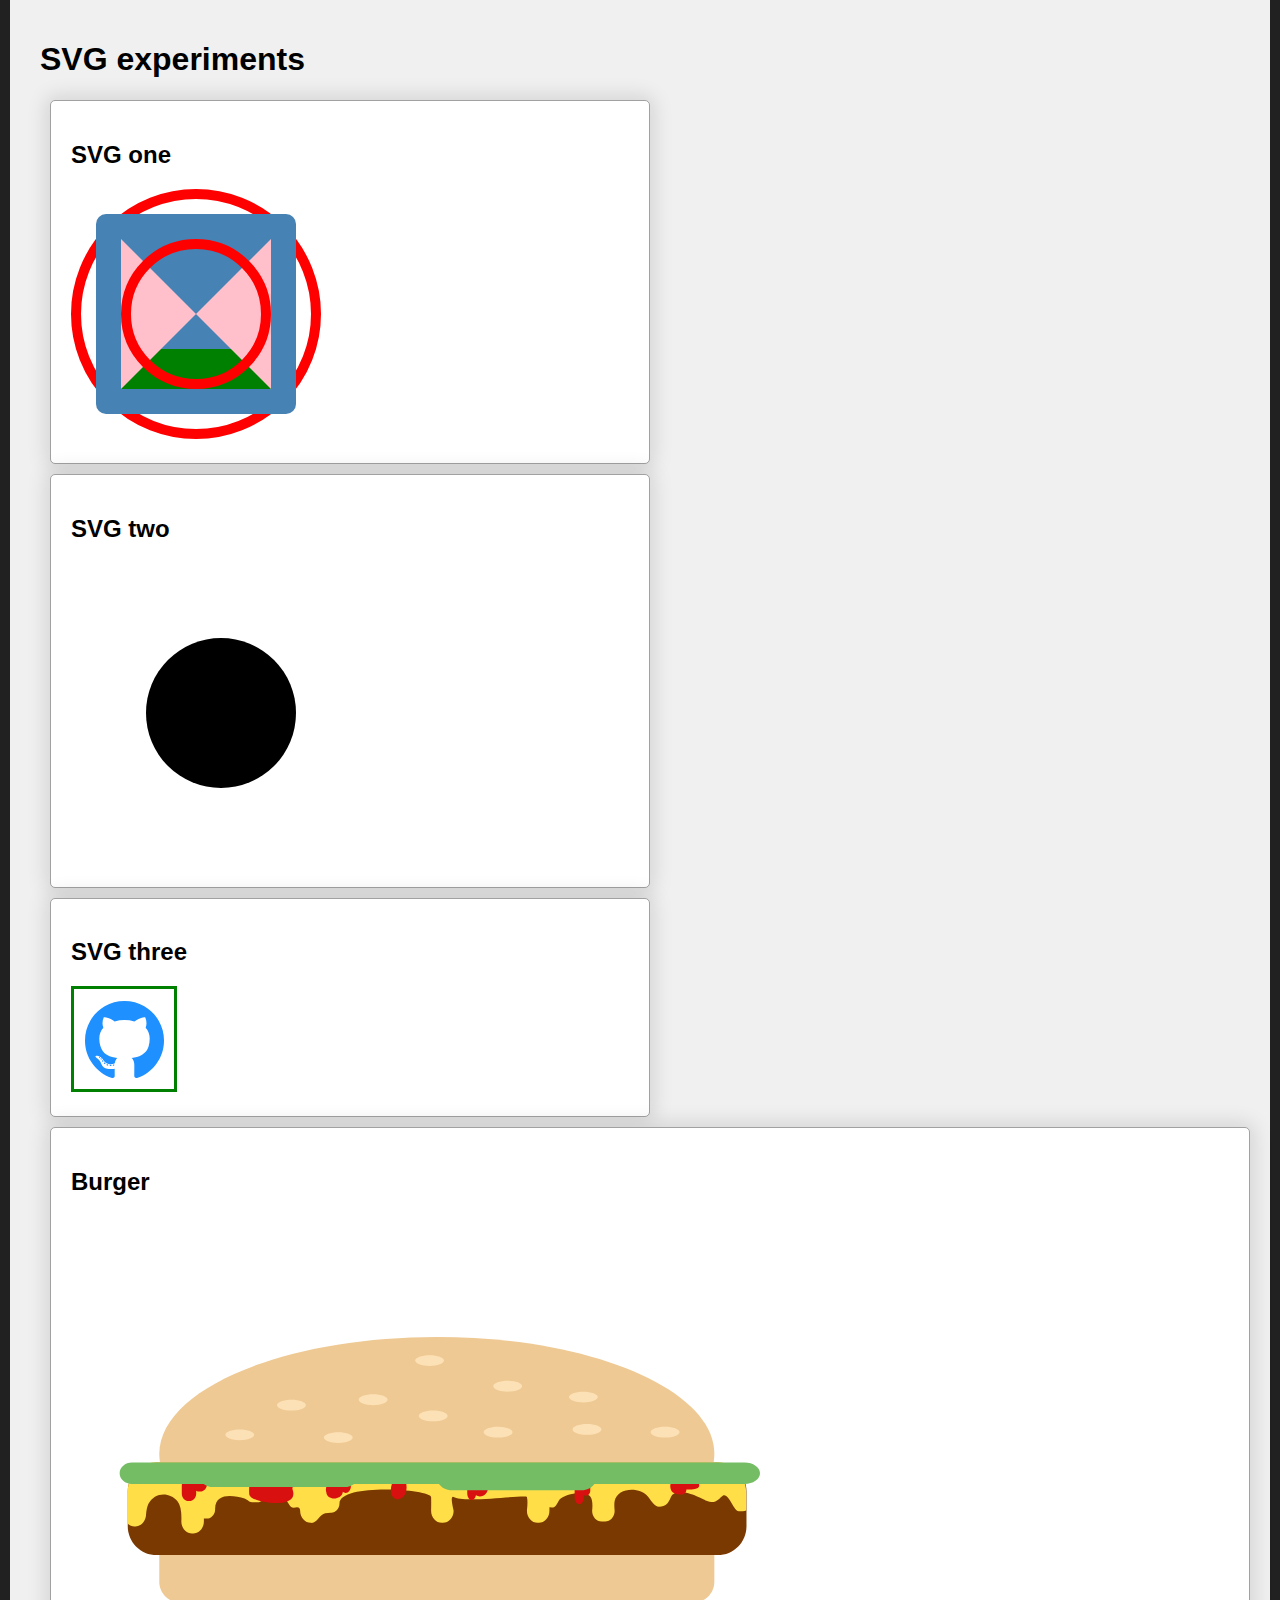
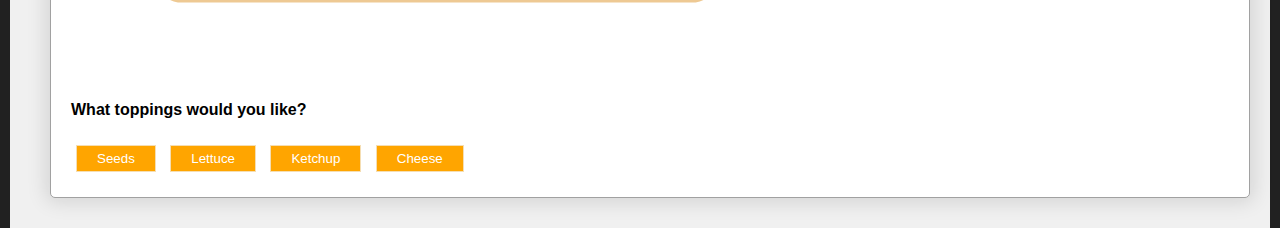
<file: index.html>
<!DOCTYPE html>
<html lang="en">
<head>
  <meta charset="UTF-8"/>
  <meta name="viewport" content="width=device-width, initial-scale=1.0"/>
  <meta http-equiv="X-UA-Compatible" content="ie=edge"/>
  <title>Creating my own SVG</title>

  <link rel="stylesheet" href="style.css">
</head>
<body>
<div class="content-container">
  <h1>SVG experiments</h1>

  <div class="cards-block">
    <div class="card w50">
      <h2>SVG one</h2>
      <svg id="svg-one" width="250" height="250">

        <circle r="120" cx="125" cy="125" fill="none" stroke="red" stroke-width="10"/>

        <rect rx="10" ry="10" x="25" y="25" height="200" width="200" fill="steelblue"/>

        <line x1="50" y1="180" x2="200" y2="180" stroke="green" stroke-width="40"/>

        <polygon fill="pink" points="50,50 125,125 200,50 200,200 125,125 50,200"/>

        <circle r="70" cx="125" cy="125" fill="none" stroke="red" stroke-width="10"/>
      </svg>
    </div>

    <div class="card w50">
      <h2>SVG two</h2>
      <svg xmlns="http://www.w3.org/2000/svg"
           class="example"
           viewBox="0 0 300 300">
        <!--width="300" height="300"
        Width and height are viewport size (can be set in css).
        But the canvas is infinite in both directions. -->

        <!-- ViewBox controls what is shown inside of the viewport.
        It can zoom in/out making viewbox larger/smaller than the viewport.
        But viewport stays the same size. -->
        <circle r="75" cx="150" cy="150"/>
      </svg>
    </div>

    <div class="card w50">
      <h2>SVG three</h2>
      <svg class="svg-sprite"
           viewBox="100 0 100 100"
           xmlns="http://www.w3.org/2000/svg">
        <g class="twitter">
          <path
              d="M91 24.8375C88.7043 28.2062 85.9289 31.0766 82.6739 33.4484C82.7081 33.9297 82.7253 34.6516 82.7253 35.6141C82.7253 40.0828 82.0742 44.543 80.7722 48.9945C79.4702 53.4461 77.4914 57.7172 74.836 61.8078C72.1805 65.8984 69.0197 69.5164 65.3534 72.6617C61.6872 75.807 57.2671 78.3164 52.0933 80.1898C46.9194 82.0633 41.3858 83 35.4924 83C26.2069 83 17.7094 80.5078 10 75.5234C11.1992 75.6609 12.5355 75.7297 14.0089 75.7297C21.7183 75.7297 28.5882 73.3578 34.6187 68.6141C31.0209 68.5453 27.8001 67.4367 24.9562 65.2883C22.1123 63.1398 20.1593 60.3984 19.0971 57.0641C20.2278 57.2359 21.2728 57.3219 22.2322 57.3219C23.7056 57.3219 25.1618 57.1328 26.6009 56.7547C22.7633 55.9641 19.5853 54.0477 17.0669 51.0055C14.5485 47.9633 13.2893 44.4312 13.2893 40.4094V40.2031C15.6193 41.5094 18.1206 42.2141 20.7931 42.3172C18.5317 40.8047 16.7329 38.8281 15.3966 36.3875C14.0603 33.9469 13.3921 31.3 13.3921 28.4469C13.3921 25.4219 14.1459 22.6203 15.6536 20.0422C19.7995 25.1641 24.8449 29.2633 30.7897 32.3398C36.7345 35.4164 43.099 37.1266 49.8832 37.4703C49.6091 36.1641 49.4721 34.8922 49.4721 33.6547C49.4721 29.0484 51.0911 25.1211 54.329 21.8727C57.5669 18.6242 61.4816 17 66.073 17C70.8699 17 74.9131 18.7531 78.2024 22.2594C81.9372 21.5375 85.4492 20.1969 88.7386 18.2375C87.4708 22.1906 85.0381 25.25 81.4404 27.4156C84.6269 27.0719 87.8134 26.2125 91 24.8375Z"/>
        </g>
        <g class="codepen">
          <path
              d="M215.366 64.1016L244.305 83.394V66.1652L228.276 55.4632L215.366 64.1016ZM212.391 57.1908L221.653 51L212.391 44.8092V57.1908ZM251.695 83.394L280.634 64.1016L267.724 55.4632L251.695 66.1652V83.394ZM248 59.7344L261.054 51L248 42.2656L234.946 51L248 59.7344ZM228.276 46.5368L244.305 35.8348V18.606L215.366 37.8984L228.276 46.5368ZM274.347 51L283.609 57.1908V44.8092L274.347 51ZM267.724 46.5368L280.634 37.8984L251.695 18.606V35.8348L267.724 46.5368ZM291 37.8984V64.1016C291 65.4133 290.456 66.4371 289.368 67.173L250.064 93.3761C249.392 93.792 248.704 94 248 94C247.296 94 246.608 93.792 245.936 93.3761L206.632 67.173C205.544 66.4371 205 65.4133 205 64.1016V37.8984C205 36.5867 205.544 35.5629 206.632 34.827L245.936 8.62388C246.608 8.20796 247.296 8 248 8C248.704 8 249.392 8.20796 250.064 8.62388L289.368 34.827C290.456 35.5629 291 36.5867 291 37.8984Z"/>
        </g>
        <g class="github">
          <path
              d="M150.5 12C157.666 12 164.275 13.7642 170.327 17.2927C176.379 20.8212 181.171 25.6087 184.702 31.655C188.234 37.7014 190 44.3045 190 51.4642C190 60.0628 187.488 67.7963 182.465 74.6649C177.442 81.5335 170.953 86.2866 162.998 88.9244C162.072 89.0957 161.387 88.9758 160.941 88.5647C160.495 88.1536 160.272 87.6398 160.272 87.0232C160.272 86.9204 160.281 85.6101 160.298 83.0922C160.315 80.5743 160.324 78.2705 160.324 76.1808C160.324 72.8578 159.432 70.4256 157.649 68.884C159.604 68.6785 161.361 68.3701 162.921 67.9591C164.481 67.548 166.093 66.88 167.756 65.955C169.419 65.0301 170.807 63.891 171.922 62.5379C173.036 61.1847 173.945 59.3862 174.647 57.1424C175.35 54.8985 175.702 52.3207 175.702 49.4088C175.702 45.3322 174.347 41.8037 171.639 38.8233C172.907 35.7059 172.77 32.2117 171.227 28.3407C170.267 28.0323 168.878 28.2208 167.061 28.9059C165.244 29.591 163.667 30.3447 162.329 31.1669L160.375 32.4001C157.186 31.5094 153.895 31.0641 150.5 31.0641C147.105 31.0641 143.814 31.5094 140.625 32.4001C140.076 32.0233 139.348 31.5608 138.439 31.0127C137.53 30.4646 136.099 29.8052 134.145 29.0344C132.19 28.2636 130.733 28.0323 129.773 28.3407C128.23 32.2117 128.093 35.7059 129.361 38.8233C126.653 41.8037 125.298 45.3322 125.298 49.4088C125.298 52.3207 125.65 54.89 126.353 57.1167C127.055 59.3434 127.956 61.1419 129.053 62.5122C130.15 63.8825 131.53 65.0301 133.193 65.955C134.856 66.88 136.468 67.548 138.028 67.9591C139.588 68.3701 141.345 68.6785 143.299 68.884C141.962 70.1173 141.122 71.8815 140.779 74.1767C140.059 74.5193 139.288 74.7762 138.465 74.9475C137.642 75.1188 136.665 75.2044 135.533 75.2044C134.402 75.2044 133.279 74.8362 132.164 74.0997C131.05 73.3631 130.099 72.2926 129.31 70.888C128.658 69.7918 127.827 68.9011 126.815 68.216C125.804 67.5308 124.955 67.1198 124.27 66.9827L123.241 66.8286C122.521 66.8286 122.024 66.9056 121.749 67.0598C121.475 67.214 121.389 67.4109 121.492 67.6507C121.595 67.8905 121.749 68.1303 121.955 68.3701C122.161 68.6099 122.384 68.8155 122.624 68.9868L122.984 69.2437C123.738 69.5863 124.484 70.2372 125.221 71.1964C125.958 72.1556 126.498 73.0291 126.841 73.817L127.355 74.9989C127.801 76.3007 128.556 77.3541 129.618 78.1591C130.681 78.9642 131.83 79.478 133.064 79.7007C134.299 79.9234 135.49 80.0433 136.639 80.0604C137.788 80.0775 138.739 80.0176 139.493 79.8805L140.676 79.675C140.676 80.9768 140.685 82.4927 140.702 84.2226C140.719 85.9526 140.728 86.8861 140.728 87.0232C140.728 87.6398 140.505 88.1536 140.059 88.5647C139.613 88.9758 138.928 89.0957 138.002 88.9244C130.047 86.2866 123.558 81.5335 118.535 74.6649C113.512 67.7963 111 60.0628 111 51.4642C111 44.3045 112.766 37.7014 116.298 31.655C119.829 25.6087 124.621 20.8212 130.673 17.2927C136.725 13.7642 143.334 12 150.5 12ZM125.967 68.6785C126.07 68.4387 125.95 68.2331 125.607 68.0618C125.264 67.9591 125.041 67.9933 124.938 68.1646C124.835 68.4044 124.955 68.6099 125.298 68.7812C125.607 68.9868 125.83 68.9525 125.967 68.6785ZM127.561 70.4256C127.801 70.2543 127.767 69.9802 127.458 69.6034C127.115 69.2951 126.841 69.2437 126.635 69.4492C126.395 69.6205 126.43 69.8946 126.738 70.2714C127.081 70.614 127.355 70.6654 127.561 70.4256ZM129.104 72.7379C129.413 72.4981 129.413 72.1727 129.104 71.7616C128.83 71.3163 128.538 71.2135 128.23 71.4533C127.921 71.6246 127.921 71.9329 128.23 72.3782C128.538 72.8236 128.83 72.9435 129.104 72.7379ZM131.264 74.8961C131.539 74.6221 131.47 74.2966 131.059 73.9198C130.647 73.5087 130.304 73.4573 130.03 73.7656C129.721 74.0397 129.79 74.3651 130.236 74.742C130.647 75.1531 130.99 75.2044 131.264 74.8961ZM134.196 76.1808C134.299 75.8039 134.076 75.5299 133.527 75.3586C133.013 75.2216 132.687 75.3415 132.55 75.7183C132.413 76.0951 132.636 76.3521 133.219 76.4891C133.733 76.6946 134.059 76.5919 134.196 76.1808ZM137.436 76.4377C137.436 75.9924 137.145 75.8039 136.562 75.8725C136.013 75.8725 135.739 76.0609 135.739 76.4377C135.739 76.883 136.03 77.0715 136.613 77.0029C137.162 77.0029 137.436 76.8145 137.436 76.4377ZM140.419 75.9238C140.351 75.547 140.042 75.3929 139.493 75.4614C138.945 75.5641 138.705 75.8211 138.773 76.2322C138.842 76.6432 139.151 76.7803 139.699 76.6432C140.248 76.5062 140.488 76.2664 140.419 75.9238Z"/>
        </g>

      </svg>
    </div>

    <div class="card w100">
      <h2>Burger</h2>
      <svg class="hamburger" xmlns="http://www.w3.org/2000/svg" viewBox="0 0 600 340"><g class="bun"><path class="bun-bottom" d="M65.347 250h410.859v20.654c0 8.469-6.876 15.346-15.346 15.346H80.694c-8.47 0-15.347-6.877-15.347-15.346V250z" fill="#EEC993"/><path class="bun-top" d="M475.719 182c.323-1.982.487-3.983.487-6 0-47.741-92.05-86.5-205.429-86.5-113.38 0-205.43 38.759-205.43 86.5 0 2.017.164 4.018.488 6h409.884z" fill="#EEC993"/></g><g class="patty"><path class="patty-burger" d="M63.431 182.5h415.146c11.823 0 21.423 9.6 21.423 21.423v25.654C500 241.4 490.4 251 478.577 251H63.431c-11.824 0-21.423-9.6-21.423-21.423v-25.654c0-11.823 9.599-21.423 21.423-21.423z" fill="#7B3902"/></g><g class="cheese"><path class="cheese-drips" d="M499.773 205.218v12.797a6.15 6.15 0 0 1-2.479.523h-3.024c-3.766 0-7.446-14.168-11.838-11.538-2.069 1.238-5.379 6.805-11.561 4-2.646-1.2-22.642-12.645-26.881-2.787-1.951 4.534-3.63 6.856-8.692 6.934-3.403 0-5.313-3.703-7.98-7.147-6.251-8.075-22.97-7.103-24.9 3q-.473 2.477 0 7.142c0 4.418-3.19 8.005-7.119 8.005h-2.433c-3.929 0-7.119-3.587-7.119-8.005q.762-7.186-1.139-10.142c-2.434-3.784-15.261-3.746-22.127 1.186-2.533 1.82-2.759 6.781-6.159 6.592l-2.176-.12v2.513c0 4.939-3.566 8.949-7.958 8.949h-.755c-4.392 0-7.958-4.01-7.958-8.949q.784-6.691 0-10.171c-.469-2.078-46.642 4.781-54.248 0q-2.787-1.752 0 10.171c0 4.939-3.566 8.949-7.958 8.949h-.755c-4.392 0-7.958-4.01-7.958-8.949q.139-6.59 0-10.171c-.226-5.8-67.88-10.717-67.813 4.788.015 3.449-2.763 6.935-6.167 6.935q-2.832-.03-4.337.277c-4.379.893-6.295 7.761-10.659 7.12-4.393 0-7.958-4.01-7.958-8.949q-.122-1.099-.394-1.608-.908-1.708-4.337-.6c-3.404 0-4.012-5.387-7.056-6.935-4.402-2.238-8.757-1.359-13.34 0-2.267.673-3.751 2.815-6.167 2.815h-4.337c-2.416 0-3.466-2.034-5.503-2.657-8.132-2.489-21.597-4.521-21.795 7.377q-.003.176 0 .503c0 3.827-2.763 6.934-6.167 6.934h-2.168v2.051c0 4.939-3.566 8.949-7.959 8.949h-.754c-4.393 0-7.959-4.01-7.959-8.949q.438-10.889-2.999-15.051c-5.895-7.136-16.9-6.564-21.344 2q-1.275 2.458-1.778 7.742c0 4.972-3.59 9.008-8.011 9.008h-.649c-1.949 0-3.735-.784-5.125-2.086v-22.446c0-2.008.233-3.955.68-5.803-.004-.008-.006-.017-.009-.026 2.292-9.717 10.173-16.889 19.532-16.889H479.57c9.359 0 17.24 7.172 19.533 16.889.405 1.699.67 3.719.67 5.829z" fill="#FFDE48"/></g><g class="ketchup"><path class="ketchup-drips" d="M455.508 202.42c.185.052.379.08.578.08h1.732c1.3 0 6.982-.275 7.182-2.65a4.848 4.848 0 0 0 0-.826c-.3-3.77-5.882-2.649-7.182-2.649h-1.732c-.258 0-.507.047-.74.133-.415-1.457-1.587-2.508-2.965-2.508-1.725 0-7.118-.127-8.381 3.616-.545 1.613-.538 3.189 0 4.804 1.252 3.757 6.656 3.739 8.381 3.739 1.726 0 3.127-1.648 3.127-3.677v-.062zm-75.933-6.546c-.29-2.375-1.682-4.169-3.351-4.169-1.888 0-3.421 2.297-3.421 5.126v11.338c0 2.829 1.533 5.126 3.421 5.126 1.889 0 3.422-2.297 3.422-5.126v-1.498c.413.211.872.329 1.355.329h.085c1.809 0 3.278-1.651 3.278-3.686v-4.128c0-2.035-1.469-3.686-3.278-3.686h-.085c-.512 0-.997.132-1.426.374zm-81.902-6.886a2.22 2.22 0 0 0-1.079-.283c-1.813 0-3.285 2.25-3.285 5.023v11.544c0 2.773 1.472 5.023 3.285 5.023 1.478 0 2.73-1.495 3.146-3.546a5.603 5.603 0 0 0 2.936.842h.015c3.357 0 6.082-3.064 6.082-6.839v-7.913c0-3.775-2.725-6.839-6.082-6.839h-.015c-2.082 0-3.921 1.179-5.003 2.988zm-96.506 15.19c.608.52 1.334.822 2.112.822 2.147 0 3.891-2.298 3.891-5.128v-8.744c0-2.83-1.744-5.128-3.891-5.128-1.979 0-3.615 1.952-3.857 4.474a2.272 2.272 0 0 0-1.368-.474c-1.717 0-6.054.97-6.054 3.501q-4.419 7.709-3 10.912c.324 6.317 11.23 5.991 12.167 0v-.235zm-111.163-9.506A4.588 4.588 0 0 0 87.62 194h-.568c-2.788 0-5.052 2.545-5.052 5.68v5.64c0 3.135 2.264 5.68 5.052 5.68h.568c2.788 0 5.052-2.545 5.052-5.68v-1.992c.71.429 1.522.672 2.383.672h.569c2.788 0 5.051-2.545 5.051-5.68v-5.64c0-3.135-2.263-5.68-5.051-5.68h-.569c-2.788 0-5.051 2.545-5.051 5.68v1.992zM156.257 193c22.29-.301 6.151 5.184 7.743 9.42 5.873 15.622-31.062 9.98-32 3.827q-.349-2.29 0-6.567v-4.241c0-3.088 22.048-2.439 24.257-2.439zm86.979-5.591c1.813 0 3.286 2.251 3.286 5.023 9.219 22.499-18.906 23.343-6.571 0 0-2.772 1.472-5.023 3.285-5.023z" fill="#D91010"/></g><g class="lettuce"><path class="lettuce-pieces" d="M387.442 198.358h111.141c6.301 0 11.417-3.552 11.417-7.929 0-4.376-5.116-7.929-11.417-7.929H202.678l-.079.001-.077-.001H45.115c-5.031 0-9.115 3.553-9.115 7.929v.001c0 4.376 4.084 7.928 9.115 7.928h53.057c1.85 1.443 4.294 2.321 6.972 2.321h97.378c2.678 0 5.122-.878 6.972-2.321h62.895c1.949 2.783 5.469 4.642 9.485 4.642h96.084c4.015 0 7.535-1.859 9.484-4.642z" fill="#74BD64"/></g><g class="seeds"><path class="seed-pieces" d="M114.259 162c0-2.208 4.782-4 10.672-4 5.889 0 10.671 1.792 10.671 4s-4.782 4-10.671 4c-5.89 0-10.672-1.792-10.672-4zm38.24-22c0-2.208 4.782-4 10.672-4 5.89 0 10.671 1.792 10.671 4s-4.781 4-10.671 4-10.672-1.792-10.672-4zm34.683 24c0-2.208 4.782-4 10.672-4 5.89 0 10.671 1.792 10.671 4s-4.781 4-10.671 4-10.672-1.792-10.672-4zm25.79-28c0-2.208 4.782-4 10.672-4 5.889 0 10.671 1.792 10.671 4s-4.782 4-10.671 4c-5.89 0-10.672-1.792-10.672-4zm44.465 12c0-2.208 4.782-4 10.672-4 5.89 0 10.671 1.792 10.671 4s-4.781 4-10.671 4-10.672-1.792-10.672-4zm-2.668-41c0-2.208 4.782-4 10.672-4 5.89 0 10.672 1.792 10.672 4s-4.782 4-10.672 4c-5.89 0-10.672-1.792-10.672-4zm57.805 19c0-2.208 4.782-4 10.672-4 5.89 0 10.671 1.792 10.671 4s-4.781 4-10.671 4-10.672-1.792-10.672-4zm-7.114 34c0-2.208 4.781-4 10.671-4s10.672 1.792 10.672 4-4.782 4-10.672 4c-5.89 0-10.671-1.792-10.671-4zm63.14-26c0-2.208 4.782-4 10.672-4 5.89 0 10.672 1.792 10.672 4s-4.782 4-10.672 4c-5.89 0-10.672-1.792-10.672-4zm60.473 26c0-2.208 4.782-4 10.672-4 5.89 0 10.672 1.792 10.672 4s-4.782 4-10.672 4c-5.89 0-10.672-1.792-10.672-4zm-57.805-2c0-2.208 4.782-4 10.672-4 5.89 0 10.672 1.792 10.672 4s-4.782 4-10.672 4c-5.89 0-10.672-1.792-10.672-4z" fill="#FDE1B6"/></g></svg>

      <div class="toppings">
        <h4>What toppings would you like?</h4>
        <button class="set" id="seeds">Seeds</button>
        <button class="set" id="lettuce">Lettuce</button>
        <button class="set" id="ketchup">Ketchup</button>
        <button class="set" id="cheese">Cheese</button>
      </div>
    </div>
  </div>
</div>

<script>
  const seedsButton = document.querySelector('#seeds');
  const lettuceButton = document.querySelector('#lettuce');
  const ketchupButton = document.querySelector('#ketchup');
  const cheeseButton = document.querySelector('#cheese');

  const seeds = document.querySelector('.seeds');
  const lettuce = document.querySelector('.lettuce' );
  const ketchup = document.querySelector('.ketchup');
  const cheese = document.querySelector('.cheese');

  seedsButton.addEventListener('click', e => {
      seeds.classList.toggle('removed');
      seedsButton.classList.toggle('set');
  })

  lettuceButton.addEventListener('click', e => {
      lettuce.classList.toggle('removed');
      lettuceButton.classList.toggle('set');
  })

  ketchupButton.addEventListener('click', e => {
      ketchup.classList.toggle('removed');
      ketchupButton.classList.toggle('set');
  })

  cheeseButton.addEventListener('click', e => {
      cheese.classList.toggle('removed');
      cheeseButton.classList.toggle('set');
  })
</script>
</body>
</html>
</file>
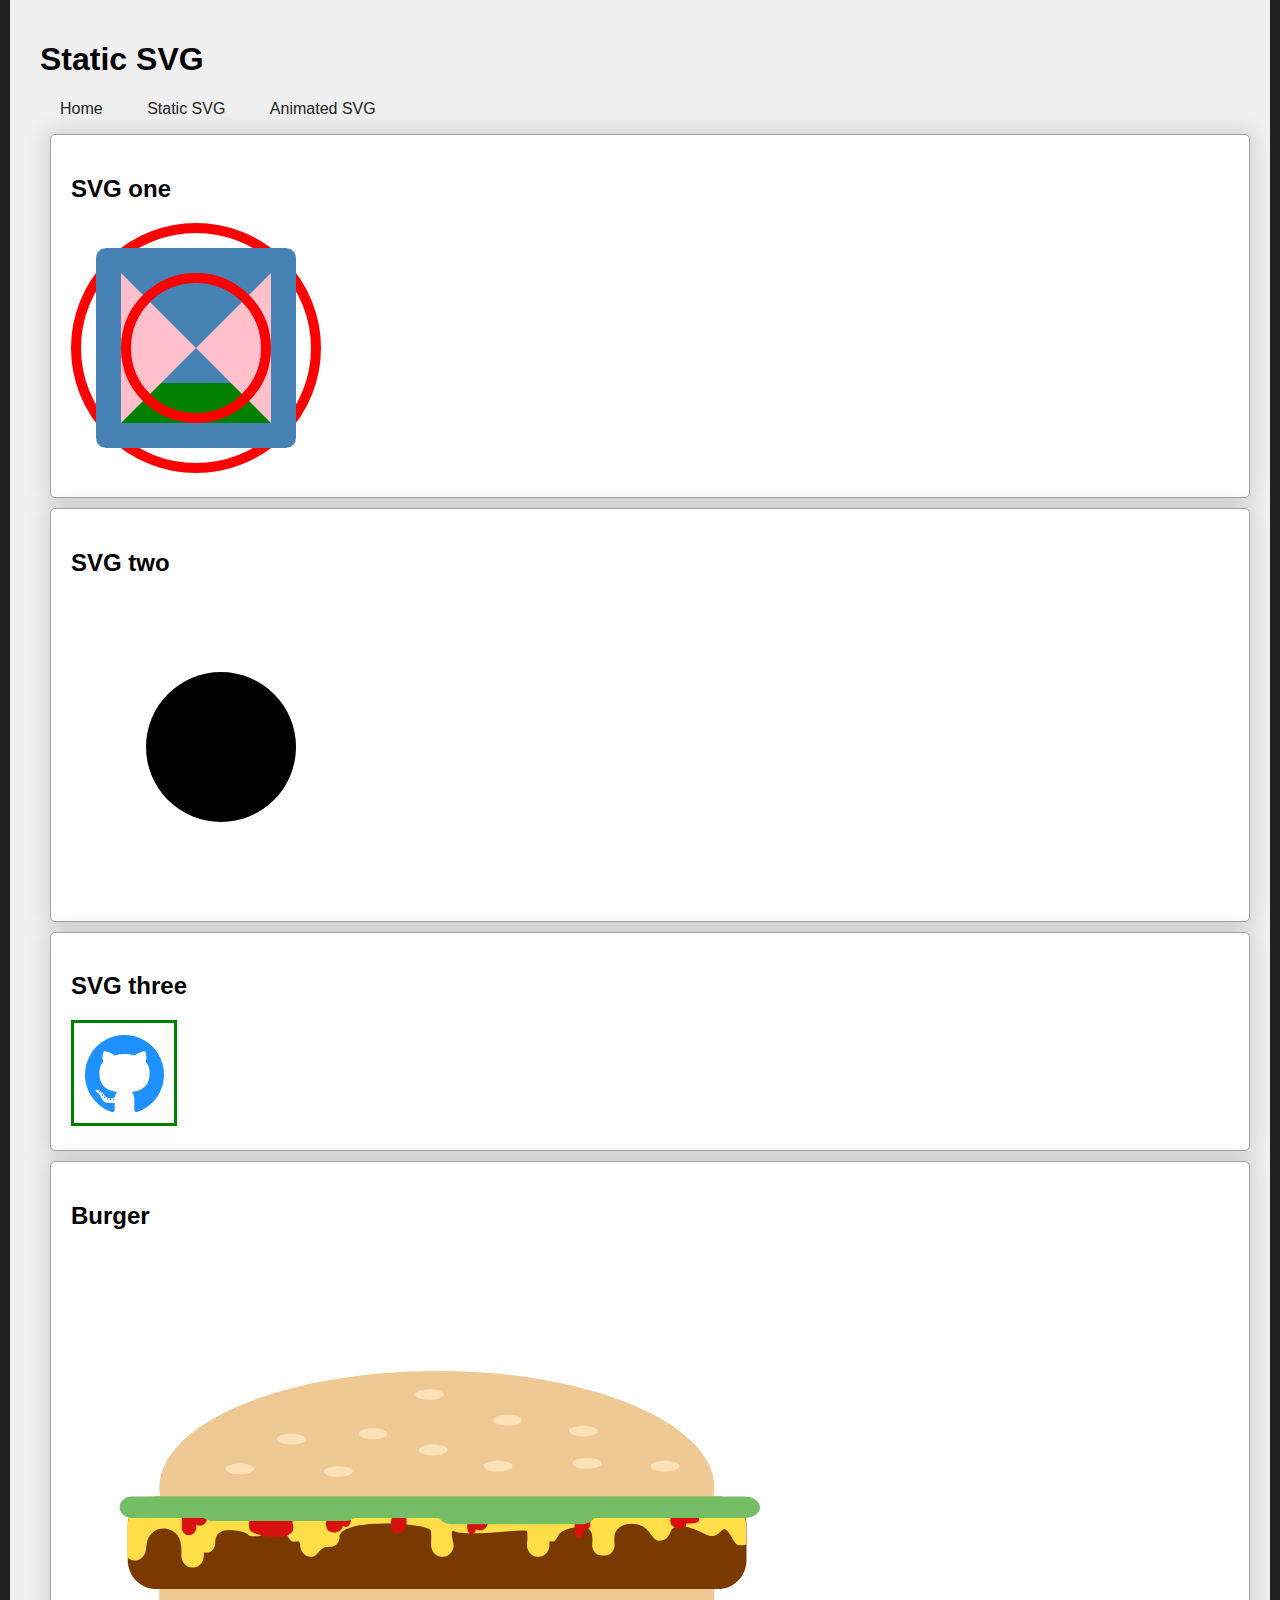
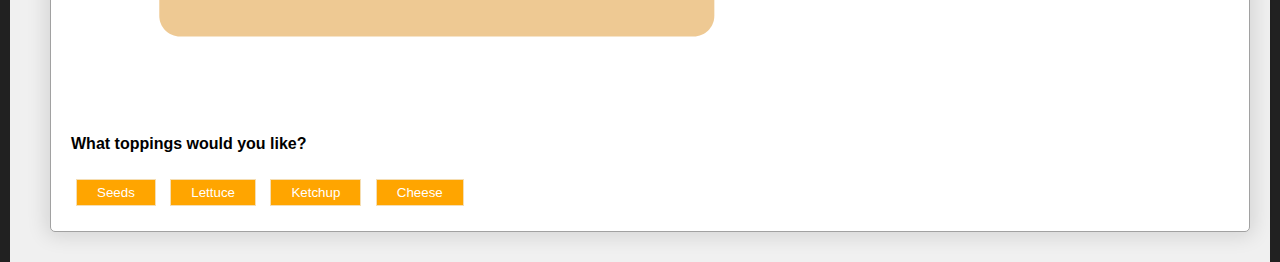
<file: static-svg.html>
<!DOCTYPE html>
<html lang="en">
<head>
  <meta charset="UTF-8"/>
  <meta name="viewport" content="width=device-width, initial-scale=1.0"/>
  <meta http-equiv="X-UA-Compatible" content="ie=edge"/>
  <title>Static SVG</title>

  <link rel="stylesheet" href="style.css">
</head>
<body>
<div class="content-container">
  <h1>Static SVG</h1>
  <nav class="main-nav">
    <ul>
      <li><a href="index.html">Home</a></li>
      <li><a href="static-svg.html">Static SVG</a></li>
      <li><a href="animated-svg.html">Animated SVG</a></li>
    </ul>
  </nav>

  <div class="cards-block">
    <div class="card w100">
      <h2>SVG one</h2>
      <svg id="svg-one" width="250" height="250">

        <circle r="120" cx="125" cy="125" fill="none" stroke="red" stroke-width="10"/>

        <rect rx="10" ry="10" x="25" y="25" height="200" width="200" fill="steelblue"/>

        <line x1="50" y1="180" x2="200" y2="180" stroke="green" stroke-width="40"/>

        <polygon fill="pink" points="50,50 125,125 200,50 200,200 125,125 50,200"/>

        <circle r="70" cx="125" cy="125" fill="none" stroke="red" stroke-width="10"/>
      </svg>
    </div>

    <div class="card w100">
      <h2>SVG two</h2>
      <svg xmlns="http://www.w3.org/2000/svg"
           class="example"
           viewBox="0 0 300 300">
        <!--width="300" height="300"
        Width and height are viewport size (can be set in css).
        But the canvas is infinite in both directions. -->

        <!-- ViewBox controls what is shown inside of the viewport.
        It can zoom in/out making viewbox larger/smaller than the viewport.
        But viewport stays the same size. -->
        <circle r="75" cx="150" cy="150"/>
      </svg>
    </div>

    <div class="card w100">
      <h2>SVG three</h2>
      <svg class="svg-sprite"
           viewBox="100 0 100 100"
           xmlns="http://www.w3.org/2000/svg">
        <g class="twitter">
          <path
              d="M91 24.8375C88.7043 28.2062 85.9289 31.0766 82.6739 33.4484C82.7081 33.9297 82.7253 34.6516 82.7253 35.6141C82.7253 40.0828 82.0742 44.543 80.7722 48.9945C79.4702 53.4461 77.4914 57.7172 74.836 61.8078C72.1805 65.8984 69.0197 69.5164 65.3534 72.6617C61.6872 75.807 57.2671 78.3164 52.0933 80.1898C46.9194 82.0633 41.3858 83 35.4924 83C26.2069 83 17.7094 80.5078 10 75.5234C11.1992 75.6609 12.5355 75.7297 14.0089 75.7297C21.7183 75.7297 28.5882 73.3578 34.6187 68.6141C31.0209 68.5453 27.8001 67.4367 24.9562 65.2883C22.1123 63.1398 20.1593 60.3984 19.0971 57.0641C20.2278 57.2359 21.2728 57.3219 22.2322 57.3219C23.7056 57.3219 25.1618 57.1328 26.6009 56.7547C22.7633 55.9641 19.5853 54.0477 17.0669 51.0055C14.5485 47.9633 13.2893 44.4312 13.2893 40.4094V40.2031C15.6193 41.5094 18.1206 42.2141 20.7931 42.3172C18.5317 40.8047 16.7329 38.8281 15.3966 36.3875C14.0603 33.9469 13.3921 31.3 13.3921 28.4469C13.3921 25.4219 14.1459 22.6203 15.6536 20.0422C19.7995 25.1641 24.8449 29.2633 30.7897 32.3398C36.7345 35.4164 43.099 37.1266 49.8832 37.4703C49.6091 36.1641 49.4721 34.8922 49.4721 33.6547C49.4721 29.0484 51.0911 25.1211 54.329 21.8727C57.5669 18.6242 61.4816 17 66.073 17C70.8699 17 74.9131 18.7531 78.2024 22.2594C81.9372 21.5375 85.4492 20.1969 88.7386 18.2375C87.4708 22.1906 85.0381 25.25 81.4404 27.4156C84.6269 27.0719 87.8134 26.2125 91 24.8375Z"/>
        </g>
        <g class="codepen">
          <path
              d="M215.366 64.1016L244.305 83.394V66.1652L228.276 55.4632L215.366 64.1016ZM212.391 57.1908L221.653 51L212.391 44.8092V57.1908ZM251.695 83.394L280.634 64.1016L267.724 55.4632L251.695 66.1652V83.394ZM248 59.7344L261.054 51L248 42.2656L234.946 51L248 59.7344ZM228.276 46.5368L244.305 35.8348V18.606L215.366 37.8984L228.276 46.5368ZM274.347 51L283.609 57.1908V44.8092L274.347 51ZM267.724 46.5368L280.634 37.8984L251.695 18.606V35.8348L267.724 46.5368ZM291 37.8984V64.1016C291 65.4133 290.456 66.4371 289.368 67.173L250.064 93.3761C249.392 93.792 248.704 94 248 94C247.296 94 246.608 93.792 245.936 93.3761L206.632 67.173C205.544 66.4371 205 65.4133 205 64.1016V37.8984C205 36.5867 205.544 35.5629 206.632 34.827L245.936 8.62388C246.608 8.20796 247.296 8 248 8C248.704 8 249.392 8.20796 250.064 8.62388L289.368 34.827C290.456 35.5629 291 36.5867 291 37.8984Z"/>
        </g>
        <g class="github">
          <path
              d="M150.5 12C157.666 12 164.275 13.7642 170.327 17.2927C176.379 20.8212 181.171 25.6087 184.702 31.655C188.234 37.7014 190 44.3045 190 51.4642C190 60.0628 187.488 67.7963 182.465 74.6649C177.442 81.5335 170.953 86.2866 162.998 88.9244C162.072 89.0957 161.387 88.9758 160.941 88.5647C160.495 88.1536 160.272 87.6398 160.272 87.0232C160.272 86.9204 160.281 85.6101 160.298 83.0922C160.315 80.5743 160.324 78.2705 160.324 76.1808C160.324 72.8578 159.432 70.4256 157.649 68.884C159.604 68.6785 161.361 68.3701 162.921 67.9591C164.481 67.548 166.093 66.88 167.756 65.955C169.419 65.0301 170.807 63.891 171.922 62.5379C173.036 61.1847 173.945 59.3862 174.647 57.1424C175.35 54.8985 175.702 52.3207 175.702 49.4088C175.702 45.3322 174.347 41.8037 171.639 38.8233C172.907 35.7059 172.77 32.2117 171.227 28.3407C170.267 28.0323 168.878 28.2208 167.061 28.9059C165.244 29.591 163.667 30.3447 162.329 31.1669L160.375 32.4001C157.186 31.5094 153.895 31.0641 150.5 31.0641C147.105 31.0641 143.814 31.5094 140.625 32.4001C140.076 32.0233 139.348 31.5608 138.439 31.0127C137.53 30.4646 136.099 29.8052 134.145 29.0344C132.19 28.2636 130.733 28.0323 129.773 28.3407C128.23 32.2117 128.093 35.7059 129.361 38.8233C126.653 41.8037 125.298 45.3322 125.298 49.4088C125.298 52.3207 125.65 54.89 126.353 57.1167C127.055 59.3434 127.956 61.1419 129.053 62.5122C130.15 63.8825 131.53 65.0301 133.193 65.955C134.856 66.88 136.468 67.548 138.028 67.9591C139.588 68.3701 141.345 68.6785 143.299 68.884C141.962 70.1173 141.122 71.8815 140.779 74.1767C140.059 74.5193 139.288 74.7762 138.465 74.9475C137.642 75.1188 136.665 75.2044 135.533 75.2044C134.402 75.2044 133.279 74.8362 132.164 74.0997C131.05 73.3631 130.099 72.2926 129.31 70.888C128.658 69.7918 127.827 68.9011 126.815 68.216C125.804 67.5308 124.955 67.1198 124.27 66.9827L123.241 66.8286C122.521 66.8286 122.024 66.9056 121.749 67.0598C121.475 67.214 121.389 67.4109 121.492 67.6507C121.595 67.8905 121.749 68.1303 121.955 68.3701C122.161 68.6099 122.384 68.8155 122.624 68.9868L122.984 69.2437C123.738 69.5863 124.484 70.2372 125.221 71.1964C125.958 72.1556 126.498 73.0291 126.841 73.817L127.355 74.9989C127.801 76.3007 128.556 77.3541 129.618 78.1591C130.681 78.9642 131.83 79.478 133.064 79.7007C134.299 79.9234 135.49 80.0433 136.639 80.0604C137.788 80.0775 138.739 80.0176 139.493 79.8805L140.676 79.675C140.676 80.9768 140.685 82.4927 140.702 84.2226C140.719 85.9526 140.728 86.8861 140.728 87.0232C140.728 87.6398 140.505 88.1536 140.059 88.5647C139.613 88.9758 138.928 89.0957 138.002 88.9244C130.047 86.2866 123.558 81.5335 118.535 74.6649C113.512 67.7963 111 60.0628 111 51.4642C111 44.3045 112.766 37.7014 116.298 31.655C119.829 25.6087 124.621 20.8212 130.673 17.2927C136.725 13.7642 143.334 12 150.5 12ZM125.967 68.6785C126.07 68.4387 125.95 68.2331 125.607 68.0618C125.264 67.9591 125.041 67.9933 124.938 68.1646C124.835 68.4044 124.955 68.6099 125.298 68.7812C125.607 68.9868 125.83 68.9525 125.967 68.6785ZM127.561 70.4256C127.801 70.2543 127.767 69.9802 127.458 69.6034C127.115 69.2951 126.841 69.2437 126.635 69.4492C126.395 69.6205 126.43 69.8946 126.738 70.2714C127.081 70.614 127.355 70.6654 127.561 70.4256ZM129.104 72.7379C129.413 72.4981 129.413 72.1727 129.104 71.7616C128.83 71.3163 128.538 71.2135 128.23 71.4533C127.921 71.6246 127.921 71.9329 128.23 72.3782C128.538 72.8236 128.83 72.9435 129.104 72.7379ZM131.264 74.8961C131.539 74.6221 131.47 74.2966 131.059 73.9198C130.647 73.5087 130.304 73.4573 130.03 73.7656C129.721 74.0397 129.79 74.3651 130.236 74.742C130.647 75.1531 130.99 75.2044 131.264 74.8961ZM134.196 76.1808C134.299 75.8039 134.076 75.5299 133.527 75.3586C133.013 75.2216 132.687 75.3415 132.55 75.7183C132.413 76.0951 132.636 76.3521 133.219 76.4891C133.733 76.6946 134.059 76.5919 134.196 76.1808ZM137.436 76.4377C137.436 75.9924 137.145 75.8039 136.562 75.8725C136.013 75.8725 135.739 76.0609 135.739 76.4377C135.739 76.883 136.03 77.0715 136.613 77.0029C137.162 77.0029 137.436 76.8145 137.436 76.4377ZM140.419 75.9238C140.351 75.547 140.042 75.3929 139.493 75.4614C138.945 75.5641 138.705 75.8211 138.773 76.2322C138.842 76.6432 139.151 76.7803 139.699 76.6432C140.248 76.5062 140.488 76.2664 140.419 75.9238Z"/>
        </g>

      </svg>
    </div>

    <div class="card w100">
      <h2>Burger</h2>
      <svg class="hamburger" xmlns="http://www.w3.org/2000/svg" viewBox="0 0 600 340"><g class="bun"><path class="bun-bottom" d="M65.347 250h410.859v20.654c0 8.469-6.876 15.346-15.346 15.346H80.694c-8.47 0-15.347-6.877-15.347-15.346V250z" fill="#EEC993"/><path class="bun-top" d="M475.719 182c.323-1.982.487-3.983.487-6 0-47.741-92.05-86.5-205.429-86.5-113.38 0-205.43 38.759-205.43 86.5 0 2.017.164 4.018.488 6h409.884z" fill="#EEC993"/></g><g class="patty"><path class="patty-burger" d="M63.431 182.5h415.146c11.823 0 21.423 9.6 21.423 21.423v25.654C500 241.4 490.4 251 478.577 251H63.431c-11.824 0-21.423-9.6-21.423-21.423v-25.654c0-11.823 9.599-21.423 21.423-21.423z" fill="#7B3902"/></g><g class="cheese"><path class="cheese-drips" d="M499.773 205.218v12.797a6.15 6.15 0 0 1-2.479.523h-3.024c-3.766 0-7.446-14.168-11.838-11.538-2.069 1.238-5.379 6.805-11.561 4-2.646-1.2-22.642-12.645-26.881-2.787-1.951 4.534-3.63 6.856-8.692 6.934-3.403 0-5.313-3.703-7.98-7.147-6.251-8.075-22.97-7.103-24.9 3q-.473 2.477 0 7.142c0 4.418-3.19 8.005-7.119 8.005h-2.433c-3.929 0-7.119-3.587-7.119-8.005q.762-7.186-1.139-10.142c-2.434-3.784-15.261-3.746-22.127 1.186-2.533 1.82-2.759 6.781-6.159 6.592l-2.176-.12v2.513c0 4.939-3.566 8.949-7.958 8.949h-.755c-4.392 0-7.958-4.01-7.958-8.949q.784-6.691 0-10.171c-.469-2.078-46.642 4.781-54.248 0q-2.787-1.752 0 10.171c0 4.939-3.566 8.949-7.958 8.949h-.755c-4.392 0-7.958-4.01-7.958-8.949q.139-6.59 0-10.171c-.226-5.8-67.88-10.717-67.813 4.788.015 3.449-2.763 6.935-6.167 6.935q-2.832-.03-4.337.277c-4.379.893-6.295 7.761-10.659 7.12-4.393 0-7.958-4.01-7.958-8.949q-.122-1.099-.394-1.608-.908-1.708-4.337-.6c-3.404 0-4.012-5.387-7.056-6.935-4.402-2.238-8.757-1.359-13.34 0-2.267.673-3.751 2.815-6.167 2.815h-4.337c-2.416 0-3.466-2.034-5.503-2.657-8.132-2.489-21.597-4.521-21.795 7.377q-.003.176 0 .503c0 3.827-2.763 6.934-6.167 6.934h-2.168v2.051c0 4.939-3.566 8.949-7.959 8.949h-.754c-4.393 0-7.959-4.01-7.959-8.949q.438-10.889-2.999-15.051c-5.895-7.136-16.9-6.564-21.344 2q-1.275 2.458-1.778 7.742c0 4.972-3.59 9.008-8.011 9.008h-.649c-1.949 0-3.735-.784-5.125-2.086v-22.446c0-2.008.233-3.955.68-5.803-.004-.008-.006-.017-.009-.026 2.292-9.717 10.173-16.889 19.532-16.889H479.57c9.359 0 17.24 7.172 19.533 16.889.405 1.699.67 3.719.67 5.829z" fill="#FFDE48"/></g><g class="ketchup"><path class="ketchup-drips" d="M455.508 202.42c.185.052.379.08.578.08h1.732c1.3 0 6.982-.275 7.182-2.65a4.848 4.848 0 0 0 0-.826c-.3-3.77-5.882-2.649-7.182-2.649h-1.732c-.258 0-.507.047-.74.133-.415-1.457-1.587-2.508-2.965-2.508-1.725 0-7.118-.127-8.381 3.616-.545 1.613-.538 3.189 0 4.804 1.252 3.757 6.656 3.739 8.381 3.739 1.726 0 3.127-1.648 3.127-3.677v-.062zm-75.933-6.546c-.29-2.375-1.682-4.169-3.351-4.169-1.888 0-3.421 2.297-3.421 5.126v11.338c0 2.829 1.533 5.126 3.421 5.126 1.889 0 3.422-2.297 3.422-5.126v-1.498c.413.211.872.329 1.355.329h.085c1.809 0 3.278-1.651 3.278-3.686v-4.128c0-2.035-1.469-3.686-3.278-3.686h-.085c-.512 0-.997.132-1.426.374zm-81.902-6.886a2.22 2.22 0 0 0-1.079-.283c-1.813 0-3.285 2.25-3.285 5.023v11.544c0 2.773 1.472 5.023 3.285 5.023 1.478 0 2.73-1.495 3.146-3.546a5.603 5.603 0 0 0 2.936.842h.015c3.357 0 6.082-3.064 6.082-6.839v-7.913c0-3.775-2.725-6.839-6.082-6.839h-.015c-2.082 0-3.921 1.179-5.003 2.988zm-96.506 15.19c.608.52 1.334.822 2.112.822 2.147 0 3.891-2.298 3.891-5.128v-8.744c0-2.83-1.744-5.128-3.891-5.128-1.979 0-3.615 1.952-3.857 4.474a2.272 2.272 0 0 0-1.368-.474c-1.717 0-6.054.97-6.054 3.501q-4.419 7.709-3 10.912c.324 6.317 11.23 5.991 12.167 0v-.235zm-111.163-9.506A4.588 4.588 0 0 0 87.62 194h-.568c-2.788 0-5.052 2.545-5.052 5.68v5.64c0 3.135 2.264 5.68 5.052 5.68h.568c2.788 0 5.052-2.545 5.052-5.68v-1.992c.71.429 1.522.672 2.383.672h.569c2.788 0 5.051-2.545 5.051-5.68v-5.64c0-3.135-2.263-5.68-5.051-5.68h-.569c-2.788 0-5.051 2.545-5.051 5.68v1.992zM156.257 193c22.29-.301 6.151 5.184 7.743 9.42 5.873 15.622-31.062 9.98-32 3.827q-.349-2.29 0-6.567v-4.241c0-3.088 22.048-2.439 24.257-2.439zm86.979-5.591c1.813 0 3.286 2.251 3.286 5.023 9.219 22.499-18.906 23.343-6.571 0 0-2.772 1.472-5.023 3.285-5.023z" fill="#D91010"/></g><g class="lettuce"><path class="lettuce-pieces" d="M387.442 198.358h111.141c6.301 0 11.417-3.552 11.417-7.929 0-4.376-5.116-7.929-11.417-7.929H202.678l-.079.001-.077-.001H45.115c-5.031 0-9.115 3.553-9.115 7.929v.001c0 4.376 4.084 7.928 9.115 7.928h53.057c1.85 1.443 4.294 2.321 6.972 2.321h97.378c2.678 0 5.122-.878 6.972-2.321h62.895c1.949 2.783 5.469 4.642 9.485 4.642h96.084c4.015 0 7.535-1.859 9.484-4.642z" fill="#74BD64"/></g><g class="seeds"><path class="seed-pieces" d="M114.259 162c0-2.208 4.782-4 10.672-4 5.889 0 10.671 1.792 10.671 4s-4.782 4-10.671 4c-5.89 0-10.672-1.792-10.672-4zm38.24-22c0-2.208 4.782-4 10.672-4 5.89 0 10.671 1.792 10.671 4s-4.781 4-10.671 4-10.672-1.792-10.672-4zm34.683 24c0-2.208 4.782-4 10.672-4 5.89 0 10.671 1.792 10.671 4s-4.781 4-10.671 4-10.672-1.792-10.672-4zm25.79-28c0-2.208 4.782-4 10.672-4 5.889 0 10.671 1.792 10.671 4s-4.782 4-10.671 4c-5.89 0-10.672-1.792-10.672-4zm44.465 12c0-2.208 4.782-4 10.672-4 5.89 0 10.671 1.792 10.671 4s-4.781 4-10.671 4-10.672-1.792-10.672-4zm-2.668-41c0-2.208 4.782-4 10.672-4 5.89 0 10.672 1.792 10.672 4s-4.782 4-10.672 4c-5.89 0-10.672-1.792-10.672-4zm57.805 19c0-2.208 4.782-4 10.672-4 5.89 0 10.671 1.792 10.671 4s-4.781 4-10.671 4-10.672-1.792-10.672-4zm-7.114 34c0-2.208 4.781-4 10.671-4s10.672 1.792 10.672 4-4.782 4-10.672 4c-5.89 0-10.671-1.792-10.671-4zm63.14-26c0-2.208 4.782-4 10.672-4 5.89 0 10.672 1.792 10.672 4s-4.782 4-10.672 4c-5.89 0-10.672-1.792-10.672-4zm60.473 26c0-2.208 4.782-4 10.672-4 5.89 0 10.672 1.792 10.672 4s-4.782 4-10.672 4c-5.89 0-10.672-1.792-10.672-4zm-57.805-2c0-2.208 4.782-4 10.672-4 5.89 0 10.672 1.792 10.672 4s-4.782 4-10.672 4c-5.89 0-10.672-1.792-10.672-4z" fill="#FDE1B6"/></g></svg>

      <div class="toppings">
        <h4>What toppings would you like?</h4>
        <button class="set" id="seeds">Seeds</button>
        <button class="set" id="lettuce">Lettuce</button>
        <button class="set" id="ketchup">Ketchup</button>
        <button class="set" id="cheese">Cheese</button>
      </div>
    </div>
  </div>
</div>

<script>
    const seedsButton = document.querySelector('#seeds');
    const lettuceButton = document.querySelector('#lettuce');
    const ketchupButton = document.querySelector('#ketchup');
    const cheeseButton = document.querySelector('#cheese');

    const seeds = document.querySelector('.seeds');
    const lettuce = document.querySelector('.lettuce' );
    const ketchup = document.querySelector('.ketchup');
    const cheese = document.querySelector('.cheese');

    seedsButton.addEventListener('click', e => {
        seeds.classList.toggle('removed');
        seedsButton.classList.toggle('set');
    })

    lettuceButton.addEventListener('click', e => {
        lettuce.classList.toggle('removed');
        lettuceButton.classList.toggle('set');
    })

    ketchupButton.addEventListener('click', e => {
        ketchup.classList.toggle('removed');
        ketchupButton.classList.toggle('set');
    })

    cheeseButton.addEventListener('click', e => {
        cheese.classList.toggle('removed');
        cheeseButton.classList.toggle('set');
    })
</script>
</body>
</html>
</file>
<file: style.css>
body {
    font-family: sans-serif;
    background: #212121;
    padding: 0;
    margin: 0;
    min-height: 100vh;
}

.main-nav ul{
    padding-left: 0;
}

.main-nav ul li{
    display: inline-block;

}

.main-nav ul li a{
    text-decoration: none;
    color: #212121;
    padding: 10px 20px;
}

.main-nav ul li a:hover{
    background: orange;
}

.content-container {
    background: #f0f0f0;
    max-width: 1200px;
    margin: 0 auto;
    padding: 20px 30px;
}

.card {
    border: 1px solid #a1a1a1;
    min-width: 260px;
    width: 100%;
    padding: 20px;
    border-radius: 5px;
    box-shadow: 0px 0px 20px 4px rgba(0, 0, 0, .12);
    background: white;
    margin: 10px;
    box-sizing: border-box;
}

.card button {
    padding: 5px 20px;
    margin: 5px;
    border: 1px solid wheat;
    background: white;
}

button.set {
    background: orange;
    color: white;
}

.example {
    /* viewport size (the size of the viewable area)*/
    max-width: 300px;
    max-height: 300px;
}

.hamburger {
    max-width: 70%;
}

.svg-sprite {
    border: 3px solid green;
    width: 100px;
    height: 100px;
}

.codepen {
    fill: darkmagenta;
}

.twitter {
    fill: orange;
}

.github {
    fill: dodgerblue;
}

.w100 {
    max-width: 100%;
}

.w50 {
    max-width: 50%;
}

.removed {
    display: none;
}

/* Animated svg*/

.burger-menu {
    width: 60px;
    height: 60px;
}

/*
.burger-menu:hover .line1,
.burger-menu:hover .line2,
.burger-menu:hover .line3 {
    transform-origin: 50% 50%;
    animation: burger-anim 500ms ease-in-out;
}

.burger-menu:hover .line2 {
    animation-delay: 75ms;
}

.burger-menu:hover .line3 {
    animation-delay: 150ms;
}

@keyframes burger-anim {
    0% {
      transform: scaleX(1);
    }
    50% {
      transform: scaleX(1.3);
    }
    100% {
      transform: scaleX(1);
    }
}*/
</file>
